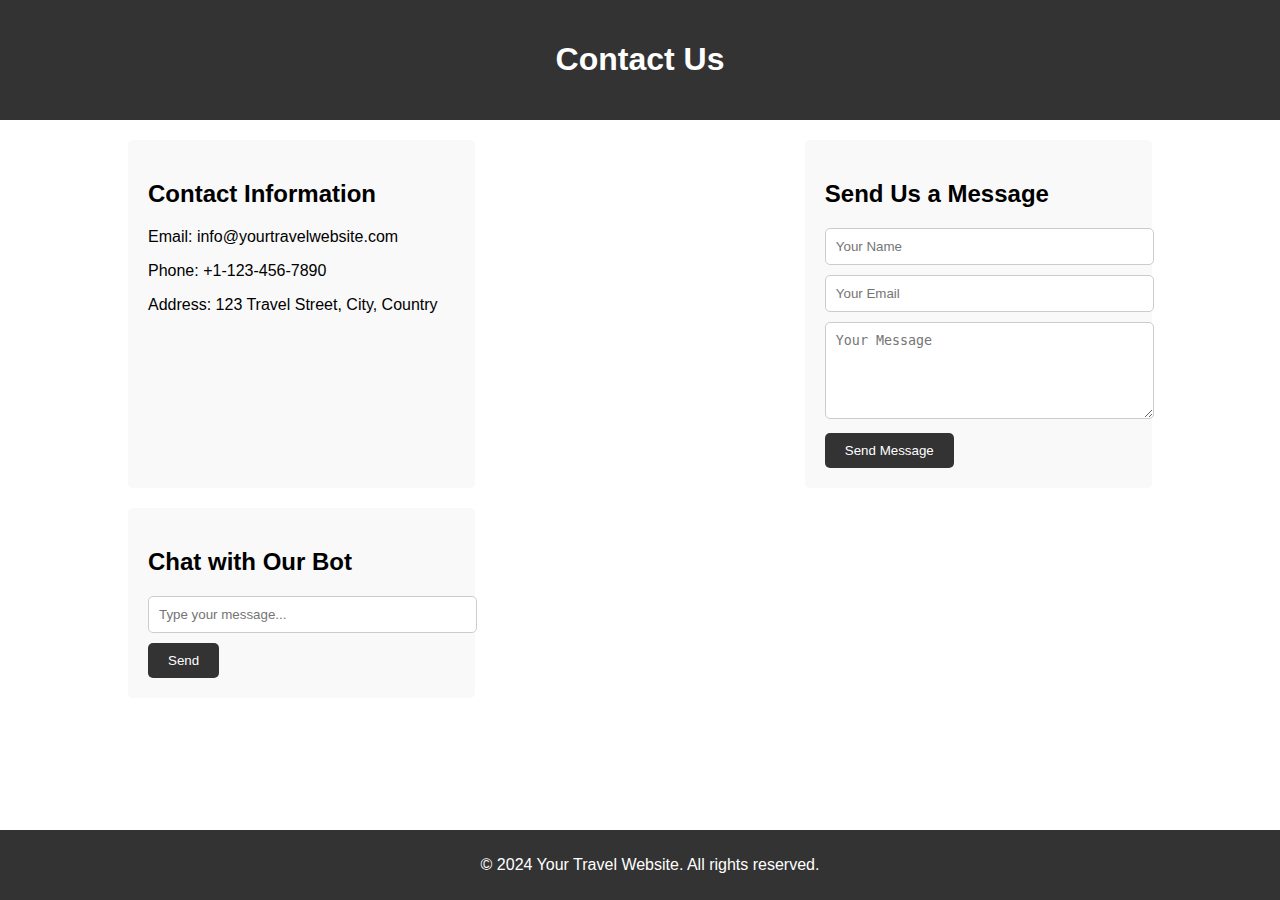
<file: contact.html>
<!DOCTYPE html>
<html lang="en">
<head>
    <meta charset="UTF-8">
    <meta name="viewport" content="width=device-width, initial-scale=1.0">
    <title>Contact Us - Travel Website</title>
    <link rel="stylesheet" href="contact.css">
</head>
<body>
    <header>
        <h1>Contact Us</h1>
    </header>

    <div class="container">
        <section class="contact-info">
            <h2>Contact Information</h2>
            <p>Email: info@yourtravelwebsite.com</p>
            <p>Phone: +1-123-456-7890</p>
            <p>Address: 123 Travel Street, City, Country</p>
        </section>

        <section class="contact-form">
            <h2>Send Us a Message</h2>
            <form action="submit_form.php" method="post">
                <input type="text" name="name" placeholder="Your Name" required>
                <input type="email" name="email" placeholder="Your Email" required>
                <textarea name="message" placeholder="Your Message" rows="5" required></textarea>
                <button type="submit">Send Message</button>
            </form>
        </section>
        
        <section class="chatbot">
            <h2>Chat with Our Bot</h2>
            <div class="chat-container" id="chatContainer">
                <!-- Chat messages will appear here -->
            </div>
            <input type="text" id="chatInput" placeholder="Type your message...">
            <button onclick="sendMessage()">Send</button>
        </section>
    </div>

    <footer>
        <p>&copy; 2024 Your Travel Website. All rights reserved.</p>
    </footer>

    <script src="script.js"></script>
</body>
</html>
</file>
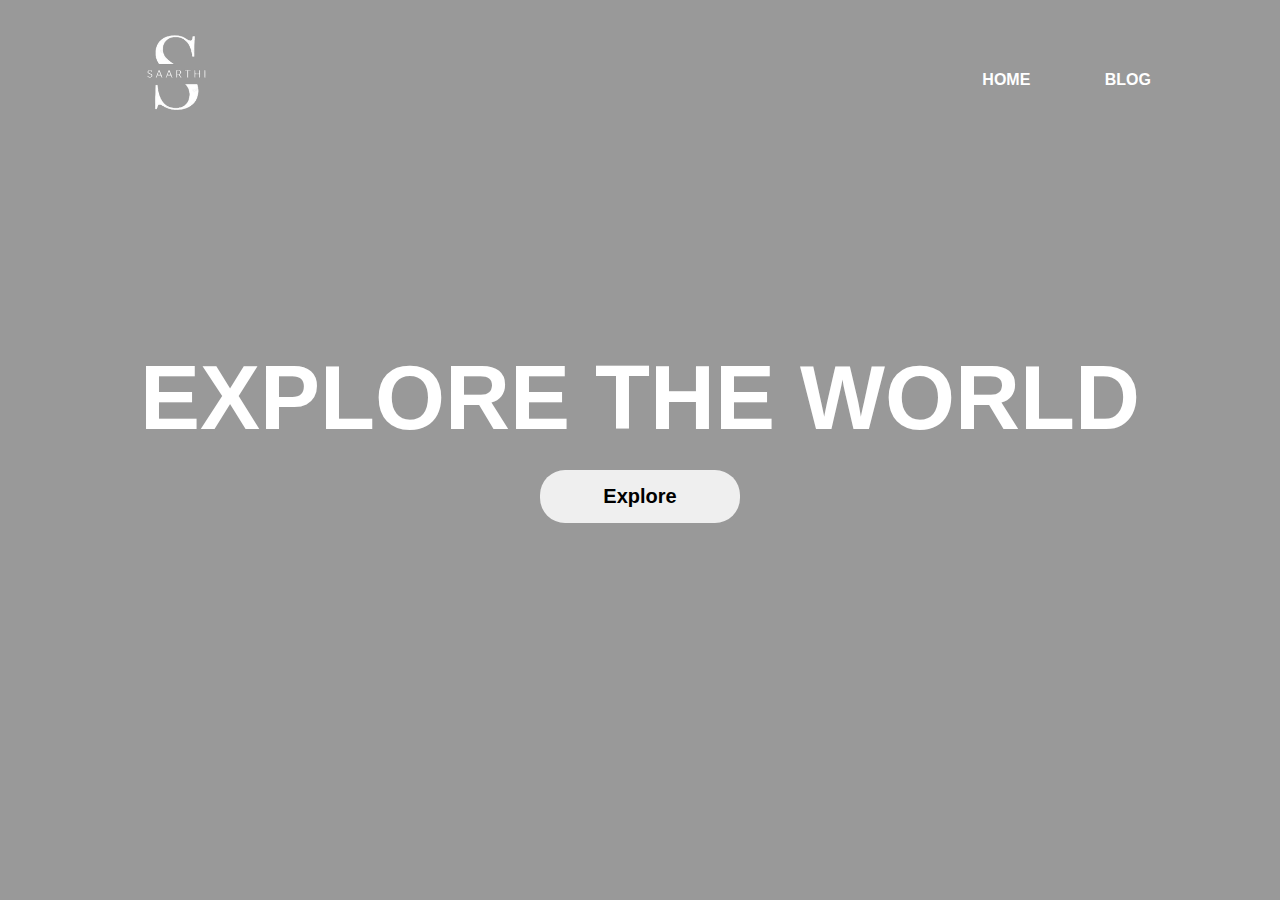
<file: Explorepage.html>
<!DOCTYPE html>
<html>
    <head>
        <meta charset="UTF-8">
        <meta name="viewport" content="width=device-width, initial-scale=1.0">
        <title>Explore page</title>
        <link rel="stylesheet" href="style1.css">
    </head>
    <body>
        <form class="form">
        <div class="banner">
            <video autoplay loop muted plays-inline>
                <source src="video1.mp4" type="video/mp4">
            </video>
            <div class="navbar">
                
                <img class="logo" src="logo.jpg">
                <ul>
                    <li><a href="index.html">Home</a></li>
                    <li><a href="Blog.html">Blog</a></li>
                </ul>
            </div>
            <div class="content">
                <h1>EXPLORE THE WORLD</h1>
                <div>
                <ul>
                        <li><a href="Explorepage2.html"><button type="button">Explore</button>
                        </a></li>
                    </ul>
                </div>
            </div>
        </div>
    </body>
</html>
</file>
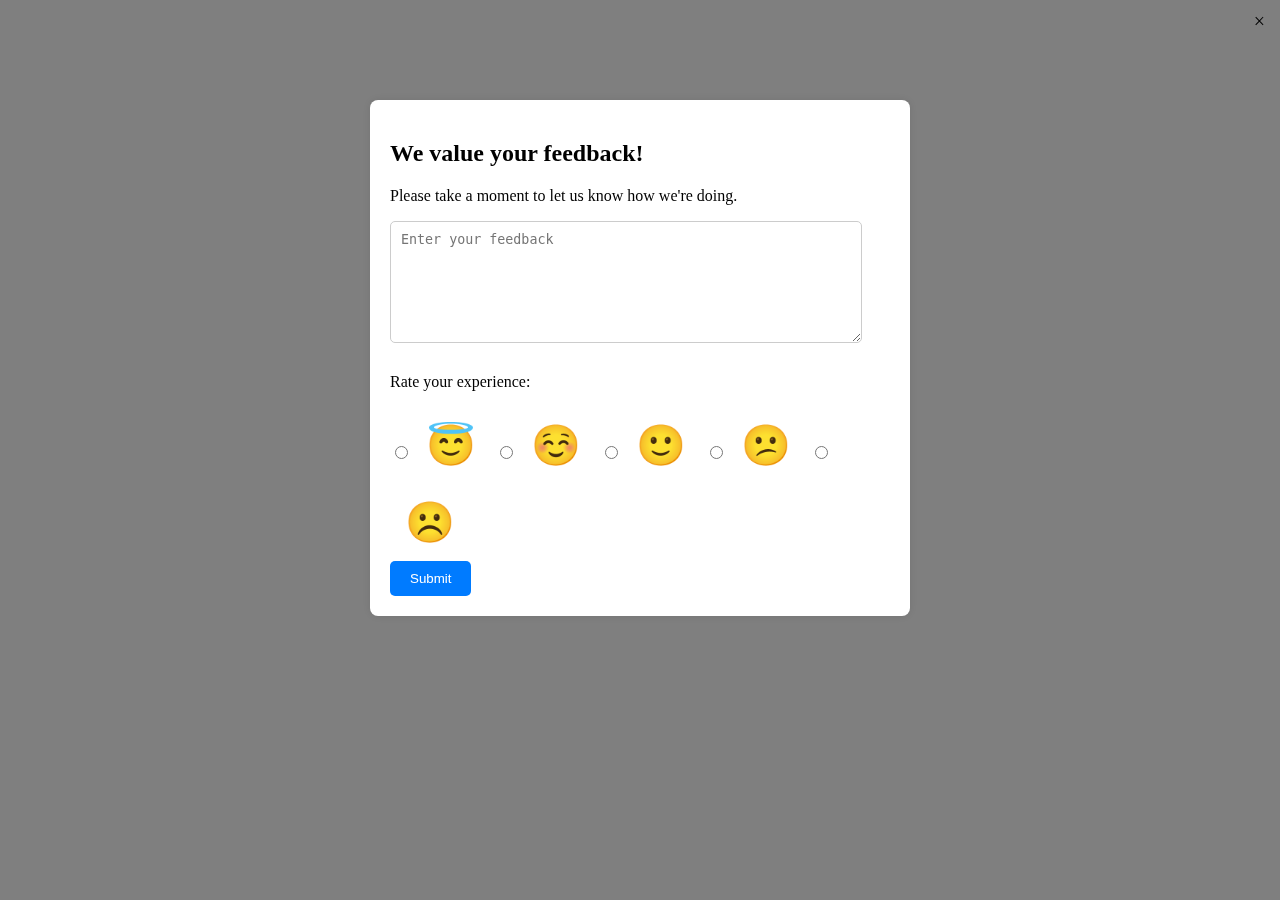
<file: feedback.html>
<!DOCTYPE html>
<html lang="en">
<head>
  <meta charset="UTF-8">
  <meta name="viewport" content="width=device-width, initial-scale=1.0">
  <title>Feedback Pop-up</title>
  <style>
    .feedback-popup {
      display: none;
      position: fixed;
      top: 0;
      left: 0;
      width: 100%;
      height: 100%;
      background-color: rgba(0, 0, 0, 0.5);
      z-index: 9999;
    }

    .popup-content {
      background-color: #fff;
      width: 100%;
      margin-top: 2px;
      max-width: 500px;
      margin: 100px auto;
      padding: 20px;
      border-radius: 8px;
      box-shadow: 0 0 10px rgba(0, 0, 0, 0.1);
    }

    .close {
      position: absolute;
      top: 10px;
      right: 15px;
      font-size: 20px;
      cursor: pointer;
    }

    textarea {
      width: 90%;
      height: 100px;
      margin-bottom: 10px;
      padding: 10px;
      border: 1px solid #ccc;
      border-radius: 5px;
    }

    button {
      padding: 10px 20px;
      background-color: #007bff;
      color: #fff;
      border: none;
      border-radius: 5px;
      cursor: pointer;
    }

    button:hover {
      background-color: #0056b3;
    }

    .rating label {
      display: inline-block;
      font-size: 40px;
      padding: 15px;
      cursor: pointer;
    }
  </style>
</head>
<body>
  <div class="feedback-popup">
    <div class="popup-content">
      <span class="close">&times;</span>
      <h2>We value your feedback!</h2>
      <p>Please take a moment to let us know how we're doing.</p>
      <textarea id="feedback" placeholder="Enter your feedback"></textarea>
      <div class="rating">
        <p>Rate your experience:</p>
        <input type="radio" id="star5" name="rating" value="5" /><label for="star5" title="😇">😇</label>
        <input type="radio" id="star4" name="rating" value="4" /><label for="star4" title="☺️">☺️</label>
        <input type="radio" id="star3" name="rating" value="3" /><label for="star3" title="🙂">🙂</label>
        <input type="radio" id="star2" name="rating" value="2" /><label for="star2" title="😕">😕</label>
        <input type="radio" id="star1" name="rating" value="1" /><label for="star1" title="☹️">☹️</label>
      </div>
      <button id="submit-btn">Submit</button>
    </div>
  </div>

  <script>
    document.addEventListener('DOMContentLoaded', function() {
      var feedbackPopup = document.querySelector('.feedback-popup');
      var closeBtn = document.querySelector('.close');
      var submitBtn = document.getElementById('submit-btn');

      // Open feedback pop-up when the page loads
      feedbackPopup.style.display = 'block';

      // Close the pop-up when close button is clicked
      closeBtn.addEventListener('click', function() {
        feedbackPopup.style.display = 'none';
      });

      // Close the pop-up when submit button is clicked
      submitBtn.addEventListener('click', function() {
        window.location.href = 'thank you.html';
        // Add your code to handle the submission here
      });
    });
  </script>
</body>
</html>
</file>
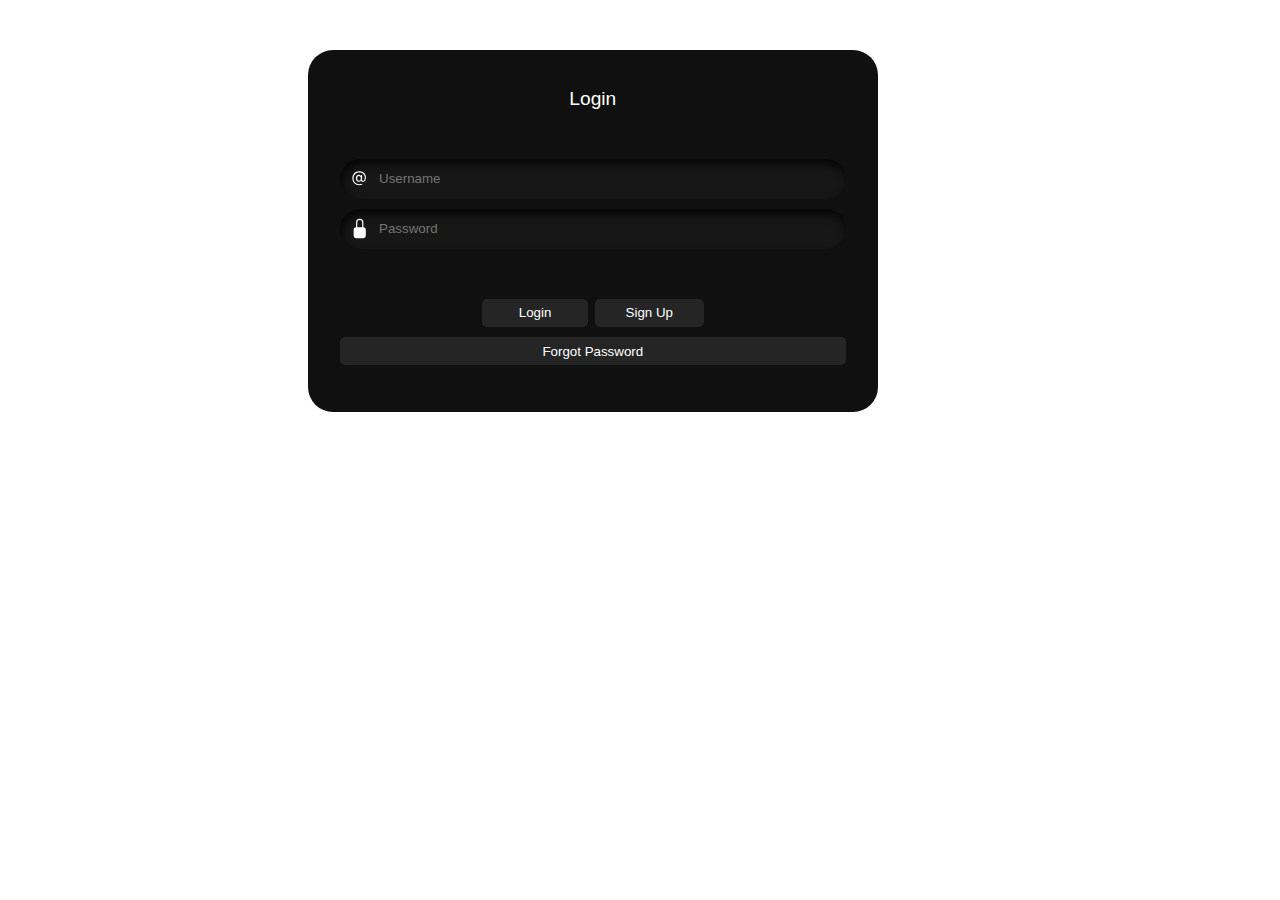
<file: loginPage.html>
<!DOCTYPE html>
<html lang="en">
  <head>
    <meta charset="UTF-8" />
    <meta name="viewport" content="width=device-width, initial-scale=1.0" />
    <title>loginPage</title>
    <link rel="stylesheet" href="style.css" />
  </head>
  <body>
    <form class="form">
      <p id="heading">Login</p>
      <div class="field">
        <svg
          class="input-icon"
          xmlns="http://www.w3.org/2000/svg"
          width="16"
          height="16"
          fill="currentColor"
          viewBox="0 0 16 16"
        >
          <path
            d="M13.106 7.222c0-2.967-2.249-5.032-5.482-5.032-3.35 0-5.646 2.318-5.646 5.702 0 3.493 2.235 5.708 5.762 5.708.862 0 1.689-.123 2.304-.335v-.862c-.43.199-1.354.328-2.29.328-2.926 0-4.813-1.88-4.813-4.798 0-2.844 1.921-4.881 4.594-4.881 2.735 0 4.608 1.688 4.608 4.156 0 1.682-.554 2.769-1.416 2.769-.492 0-.772-.28-.772-.76V5.206H8.923v.834h-.11c-.266-.595-.881-.964-1.6-.964-1.4 0-2.378 1.162-2.378 2.823 0 1.737.957 2.906 2.379 2.906.8 0 1.415-.39 1.709-1.087h.11c.081.67.703 1.148 1.503 1.148 1.572 0 2.57-1.415 2.57-3.643zm-7.177.704c0-1.197.54-1.907 1.456-1.907.93 0 1.524.738 1.524 1.907S8.308 9.84 7.371 9.84c-.895 0-1.442-.725-1.442-1.914z"
          ></path>
        </svg>
        <input
          autocomplete="off"
          placeholder="Username"
          class="input-field"
          type="text"
        />
      </div>
      <div class="field">
        <svg
          class="input-icon"
          xmlns="http://www.w3.org/2000/svg"
          width="16"
          height="16"
          fill="currentColor"
          viewBox="0 0 16 16"
        >
          <path
            d="M8 1a2 2 0 0 1 2 2v4H6V3a2 2 0 0 1 2-2zm3 6V3a3 3 0 0 0-6 0v4a2 2 0 0 0-2 2v5a2 2 0 0 0 2 2h6a2 2 0 0 0 2-2V9a2 2 0 0 0-2-2z"
          ></path>
        </svg>
        <input placeholder="Password" class="input-field" type="password" />
      </div>
      <div class="btn">
        <a href="loginPage.html"
          ><button class="button1">
            &nbsp;&nbsp;&nbsp;&nbsp;&nbsp;&nbsp;Login&nbsp;&nbsp;&nbsp;&nbsp;&nbsp;&nbsp;
          </button></a
        >
        <a href="RegisterPage.html">
          <button type="button" class="button2">Sign Up</button></a
        >
      </div>
      <button class="button3">Forgot Password</button>
    </form>
  </body>
</html>
</file>
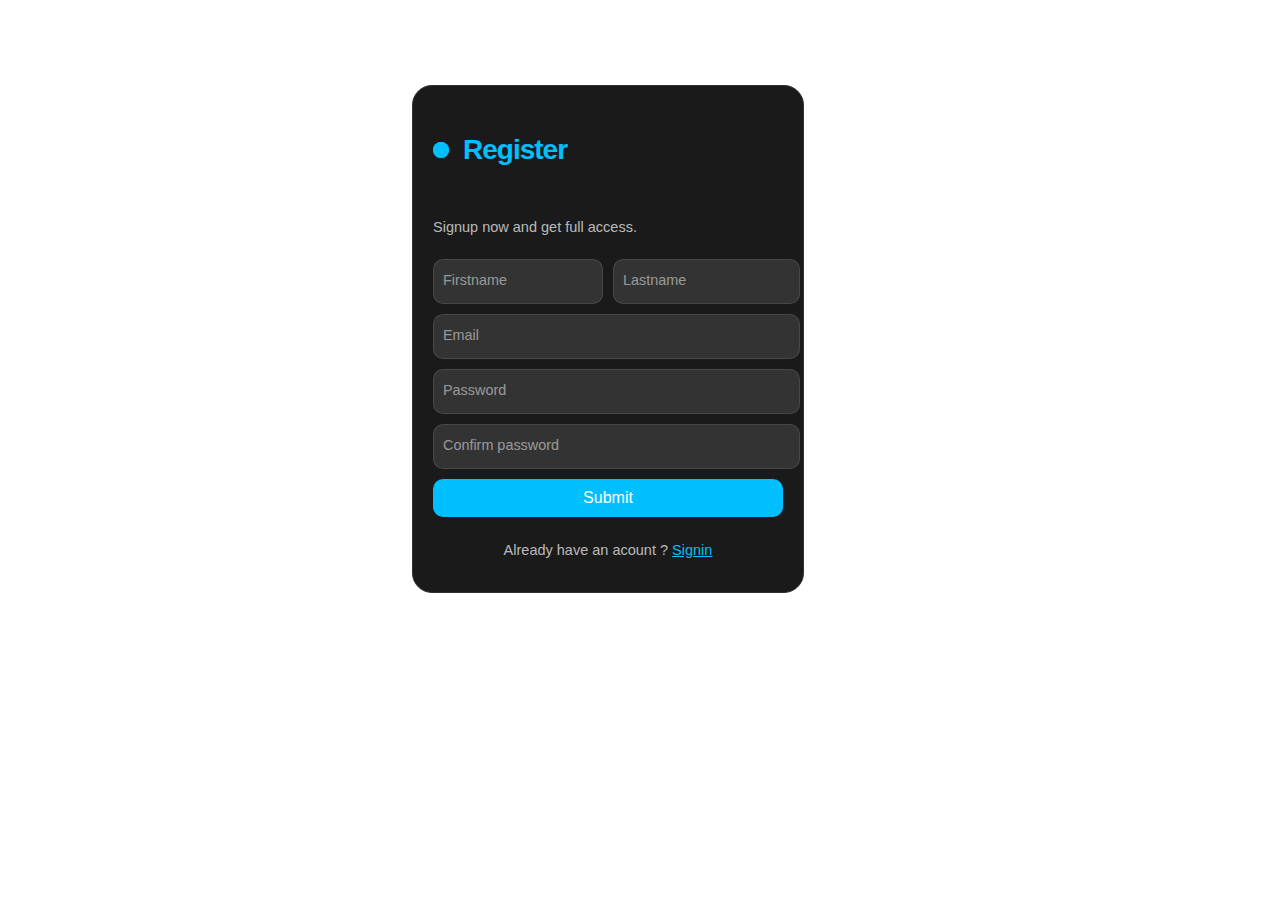
<file: RegisterPage.html>
<!DOCTYPE html>
<html lang="en">
<head>
    <meta charset="UTF-8">
    <meta name="viewport" content="width=device-width, initial-scale=1.0">
    <title>SignUp</title>
    <link rel="stylesheet" href="style.css">
</head>
<body>
    <form class="registerPage">
        <p class="title-register">Register </p>
        <p class="message-register">Signup now and get full access. </p>
            <div class="flex-register">
            <label>
                <input class="input-register" id="firstname" type="text" placeholder="" required="">
                <span>Firstname</span>
            </label>
    
            <label>
                <input class="input-register" id="lastname" type="text" placeholder="" required="">
                <span>Lastname</span>
            </label>
           </div>  
                
        <label>
            <input class="input-register" type="email" placeholder="" required="">
            <span>Email</span>
        </label> 
            
        <label>
            <input class="input-register" type="password" placeholder="" required="">
            <span>Password</span>
        </label>
        <label>
            <input class="input-register" type="password" placeholder="" required="">
            <span>Confirm password</span>
        </label>
        <button class="submit-register">Submit</button>
        <p class="signin">Already have an acount ? <a href="loginPage.html">Signin</a> </p>
    </form>
</body>
</html>
</file>
<file: contact.css>
body {
    font-family: Arial, sans-serif;
    margin: 0;
    padding: 0;
  }
  
  header {
    background-color: #333;
    color: #fff;
    padding: 20px;
    text-align: center;
  }
  
  .container {
    width: 80%;
    margin: 20px auto;
    display: flex;
    flex-wrap: wrap;
    justify-content: space-between;
  }
  
  section {
    flex-basis: 30%;
    margin-bottom: 20px;
  }
  
  .contact-info, .contact-form, .chatbot {
    background-color: #f9f9f9;
    padding: 20px;
    border-radius: 5px;
  }
  
  input[type="text"], input[type="email"], textarea {
    width: 100%;
    margin-bottom: 10px;
    padding: 10px;
    border: 1px solid #ccc;
    border-radius: 5px;
  }
  
  button {
    background-color: #333;
    color: #fff;
    border: none;
    padding: 10px 20px;
    cursor: pointer;
    border-radius: 5px;
  }
  
  footer {
    background-color: #333;
    color: #fff;
    text-align: center;
    padding: 10px;
    position: fixed;
    bottom: 0;
    width: 100%;
  }
</file>
<file: style1.css>
*{
    margin: 0;
    padding: 0;
    font-family: sans-serif;
    box-sizing: border-box;
}
.banner{
    width: 100%;
    height: 100vh;
    background-image: linear-gradient(rgba(0,0,0,0.40),rgba(0,0,0,0.40));
    background-position: center;
    background-size: center;
}
.navbar{
    width: 90%;
    padding: 30px;
    margin: auto;
    display: flex;
    align-items: center;
    justify-content: space-between;
}
.logo{
    width: 160px;
    margin-top: -10px;
    cursor: pointer;
}
.navbar ul li{
    list-style: none;
    display: inline-block;
    margin: 20px;
}
.navbar ul li a{
    text-decoration: none;
    text-transform: uppercase;
    color: white;
    font-weight: 600;
    padding: 15px;
}
li a:hover{
    background: white;
    transition: 0.6s;
}
.navbar a:hover{
    color: black;
}
.content{
    width: 100%;
    position: absolute;
    color: white;
    top: 45%;
    transform: translateY(-50%);
    text-align: center;
}
.content h1{
    margin-top: 80px;
    font-size: 90px;
    font-weight: 800;
}
button{
    width: 200px;
    padding: 15px;
    margin: 20px 5px;
    text-align: center;
    border-radius: 25px;
    color: black;
    border: 2px;
    font-size: 20px;
    cursor: pointer;
    font-weight: 600;
}
button:hover{
    background: rgb(0, 192, 226);
    transition: 0.5s;
}
button:hover{
    color: white;
}
.banner video{
    position: absolute;
    right: 0;
    bottom: 0;
    z-index: -1;
}
@media(min-aspect-ratio: 16/9){
    .banner video{
        width: 100%;
        height: auto;
    }
}
.button{
    font-size: 2.4rem;
    font-family: "Dongle-bold";
    margin-bottom: 40px;
    margin-left: 80px;
    margin-right: 80px;
    text-align: center;
    
}
.button h2{
    margin-bottom: 40px;
}
.button-grid{
    display: grid;
    grid-template-columns: repeat(4, 1fr);
    grid-gap: 40px;
}
.button-item img{
    width: 100%;
    height: 400px;
    object-fit: cover;
}
.button-item{
    text-align: center;
}
.button-item h3{
    font-size: 1rem;
}
.button-item p{
    font-size: 1rem;
    line-height: 1;
    font-family: "Dongle-regular";
}
</file>
<file: style.css>
/* styles.css */

/* Global styles */
body {
    font-family: Arial, sans-serif;
}

/* Background image styles
.bg-image {
    background-image: url('saarthi bg.jpg'); 
    background-size: cover; 
    background-position: center; 
    background-repeat: no-repeat; 
    background-attachment: fixed; 
    z-index: -1;
} */
/* Navbar style */
.navbar-toggler{
  display: none;
}
@media (max-width: 700px) {
  /* CSS styles for window sizes below 800px */
  .navbar-toggler {
      display: block;
  }
  .navitem{
    display: none;
  }
}
.navabar{
  border-bottom-left-radius: 30px;
}
.nav-item{
  list-style: none;
}
.nav-link:hover{
  background-color: rgba(87, 86, 86, 0.672);
  padding: 10px;
  border-radius: 30px;
  transition: ease-in-out 0.5s;
}
/* Hero section styles */
.hero {
    padding: 50px 0;
    text-align: center;
}



.hero input[type="text"],
.hero input[type="email"] {
    padding: 10px;
    width: 300px;
}

.hero button {
    padding: 10px 20px;
    background-color: #007bff;
    color: #fff;
    border: none;
    cursor: pointer;
    border-radius: 30px;
}

.hero button:hover {
    background-color: #0056b3;
}
/* plan you tripsection*/
/* styles.css */

/* Plan Your Trip section styles */
/* styles.css */

/* Plan Your Trip section styles */
.trip-box {
    position: relative; /* Ensure relative positioning for absolute elements */
    background-color: #fff;
    border: 1px solid #ddd;
    border-radius: 10px;
    overflow: hidden;
    box-shadow: 0 0 20px rgba(0, 0, 0, 0.1);
    height: 400px; /* Adjust the height as needed */
    padding: 0px;
}

.image-overlay {
    position: absolute; /* Position the overlay relative to the .trip-box */
    top: 0;
    left: 0;
    width: 100%;
    height: 100%;
}

.image-overlay img {
    display: block;
    width: 100%;
    height: 100%;
    object-fit: cover;
    /* object-fit: contain; */
}

/* trip seearch */

.tripdetails {
  padding: 20px 0;
}


.tripdetails input[type="text"],
.tripdetails input[type="date"] {
  margin-bottom: 10px;
}

.tripdetails button {
  margin-top: 10px;
  width: 100%;
  border-radius: 30px;
}

/* Center the button horizontally */
.tripdetails .text-center {
  text-align: center;
}

/* Featured destinations section styles */
.featured-destinations {
    background-color: #fff;
    padding: 50px 0;
}

.featured-destinations h2 {
    font-size: 36px;
    margin-bottom: 30px;
}

.destination {
    text-align: left;
}

.destination img {
    width: 100%;
    border-radius: 10px;
    margin-bottom: 10px;
}

.destination h3 {
    font-size: 24px;
    margin-bottom: 10px;
}

.destination p {
    font-size: 16px;
}

/* Newsletter section styles */
.newsletter {
    background-color: #f9f9f9;
    padding: 50px 0;
}

.newsletter h2 {
    font-size: 36px;
    margin-bottom: 20px;
}

.newsletter input[type="email"] {
    padding: 10px;
    width: 300px;
}

.newsletter button {
    padding: 10px 20px;
    background-color: #007bff;
    color: #fff;
    border: none;
    cursor: pointer;
}

.newsletter button:hover {
    background-color: #0056b3;
}

/* Footer styles */
footer {
    background-color: #333;
    color: #fff;
    text-align: center;
    padding: 20px 0;
}
/*..............................*/
 /*login page*/
 .form {
    display: flex;
    flex-direction: column;
    gap: 10px;
    padding-left: 2em;
    padding-right: 2em;
    padding-bottom: 0.4em;
    background-color: #101010;
    border-radius: 25px;
    transition: .4s ease-in-out;
    width: 40%;
    margin-top:50px;  
    margin-left:300px;
  }
  
  .form:hover {
    transform: scale(1.05);
    border: 1px solid black;
  }
  
  #heading {
    text-align: center;
    margin: 2em;
    color: rgb(255, 255, 255);
    font-size: 1.2em;
  }
  
  .field {
    display: flex;
    align-items: center;
    justify-content: center;
    gap: 0.5em;
    border-radius: 25px;
    padding: 0.6em;
    border: none;
    outline: none;
    color: white;
    background-color: #171717;
    box-shadow: inset 2px 5px 10px rgb(5, 5, 5);
  }
  
  .input-icon {
    height: 1.3em;
    width: 1.3em;
    fill: white;
  }
  
  .input-field {
    background: none;
    border: none;
    outline: none;
    width: 100%;
    color: #d3d3d3;
  }
  
  .form .btn {
    display: flex;
    justify-content: center;
    flex-direction: row;
    margin-top: 2.5em;
  }
  
  .button1 {
    padding: 0.5em;
    padding-left: 1.1em;
    padding-right: 1.1em;
    border-radius: 5px;
    margin-right: 0.5em;
    border: none;
    outline: none;
    transition: .4s ease-in-out;
    background-color: #252525;
    color: white;
  }
  
  .button1:hover {
    background-color: black;
    color: white;
  }
  
  .button2 {
    padding: 0.5em;
    padding-left: 2.3em;
    padding-right: 2.3em;
    border-radius: 5px;
    border: none;
    outline: none;
    transition: .4s ease-in-out;
    background-color: #252525;
    color: white;
  }
  
  .button2:hover {
    background-color: black;
    color: white;
  }
  
  .button3 {
    margin-bottom: 3em;
    padding: 0.5em;
    border-radius: 5px;
    border: none;
    outline: none;
    transition: .4s ease-in-out;
    background-color: #252525;
    color: white;
  }
  
  .button3:hover {
    background-color: red;
    color: white;
  }
  /*............................................*/
  /*registerPage*/
  .registerPage {
    display: flex;
    flex-direction: column;
    gap: 10px;
    max-width: 350px;
    padding: 20px;
    border-radius: 20px;
    background-color: #1a1a1a;
    color: #fff;
    border: 1px solid #333;
    position: absolute;
    top:15%;
    left:40%;
    margin-top:-50px;  
    margin-left:-100px; 

  }
  
  .title-register {
    font-size: 28px;
    font-weight: 600;
    letter-spacing: -1px;
    position: relative;
    display: flex;
    align-items: center;
    padding-left: 30px;
    color: #00bfff;
  }
  
  .title-register::before {
    width: 18px;
    height: 18px;
  }
  
  .title-register::after {
    width: 18px;
    height: 18px;
    animation: pulse 1s linear infinite;
  }
  
  .title-register::before,
  .title-register::after {
    position: absolute;
    content: "";
    height: 16px;
    width: 16px;
    border-radius: 50%;
    left: 0px;
    background-color: #00bfff;
  }
  
  .message-register, 
  .signin {
    font-size: 14.5px;
    color: rgba(255, 255, 255, 0.7);
  }
  
  .signin {
    text-align: center;
  }
  
  .signin a:hover {
    text-decoration: underline royalblue;
  }
  
  .signin a {
    color: #00bfff;
  }
  
  .flex-register {
    display: flex;
    width: 100%;
    gap: 10px;
  }
  
  .registerPage label {
    position: relative;
  }
  
  .registerPage label .input-register {
    background-color: #333;
    color: #fff;
    width: 100%;
    padding: 20px 05px 05px 10px;
    outline: 0;
    border: 1px solid rgba(105, 105, 105, 0.397);
    border-radius: 10px;
  }
  
  .registerPage label .input-register + span {
    color: rgba(255, 255, 255, 0.5);
    position: absolute;
    left: 10px;
    top: 0px;
    font-size: 0.9em;
    cursor: text;
    transition: 0.3s ease;
  }
  
  .registerPage label .input-register:placeholder-shown + span {
    top: 12.5px;
    font-size: 0.9em;
  }
  
  .registerPage label .input-register:focus + span,
  .registerPage label .input-register:valid + span {
    color: #00bfff;
    top: 0px;
    font-size: 0.7em;
    font-weight: 600;
  }
  
  .input-register {
    font-size: medium;
  }
  #firstname{
    width: 90%;
  }
  #lastname{
    width: 100%;
  }
  .submit-register {
    border: none;
    outline: none;
    padding: 10px;
    border-radius: 10px;
    color: #fff;
    font-size: 16px;
    transform: .3s ease;
    background-color: #00bfff;
  }
  
  .submit-register:hover {
    background-color: #00bfff96;
  }
  
  @keyframes pulse {
    from {
      transform: scale(0.9);
      opacity: 1;
    }
  
    to {
      transform: scale(1.8);
      opacity: 0;
    }
  }
  /*............................................*/
  /*--SECTION TRIP DETAILS--*/
  .search-container {
    background-color: #f2f2f2;
    padding: 20px;
    text-align: center;
}
.search-form {
    display: inline-block;
    background-color: white;
    padding: 20px;
    border-radius: 5px;
    box-shadow: 0 2px 5px rgba(0, 0, 0, 0.1);
}
.search-form input[type="text"],
.search-form input[type="date"],
.search-form button {
    padding: 10px;
    margin: 5px;
    border: 1px solid #ccc;
    border-radius: 3px;
}
.search-form button {
    background-color: #4CAF50;
    color: white;
    border: none;
    cursor: pointer;
}
.search-form button:hover {
    background-color: #45a049;
}
.label {
    font-weight: bold;
    margin-bottom: 5px;
}
.date-inputs {
    display: flex;
    justify-content: space-between;
}
/*-----------------------------------------------*/
/*ABOUT US*/
.about-container {
  max-width: 800px;
  margin: 50px auto;
  background-color: #fff;
  padding: 20px;
  border-radius: 10px;
  box-shadow: 0 0 10px rgba(0, 0, 0, 0.1);
}

h2, h3 {
  color: #333;
}

p {
  color: #666;
}

ul {
  list-style-type: none;
  padding: 0;
}

/* Intro Section Styles */
.intro {
  border-bottom: 2px solid #eee;
  padding-bottom: 20px;
  margin-bottom: 30px;
}

.company-name {
  font-weight: bold;
  color: #007bff; /* Blue color for company name */
}

/* Members Section Styles */
.members {
  margin-bottom: 30px;
}

.team-member {
  display: flex;
  align-items: center;
  margin-bottom: 20px;
}

.team-photo {
  width: 100px; /* Adjust the width of the team member photos */
  height: 100px; /* Adjust the height of the team member photos */
  border-radius: 50%; /* Make the photos circular */
  margin-right: 20px; /* Adjust the spacing between photo and description */
  box-shadow: 0 0 5px rgba(0, 0, 0, 0.3); /* Add a subtle shadow */
}

.member-description {
  flex: 1;
}

.member-description strong {
  color: #007bff; /* Blue color for member names */
}

/* Values Section Styles */
.values {
  margin-bottom: 30px;
}

.values ul {
  padding-left: 20px;
}

.values li {
  margin-bottom: 10px;
}

.values li strong {
  color: #007bff; /* Blue color for value titles */
}
</file>
